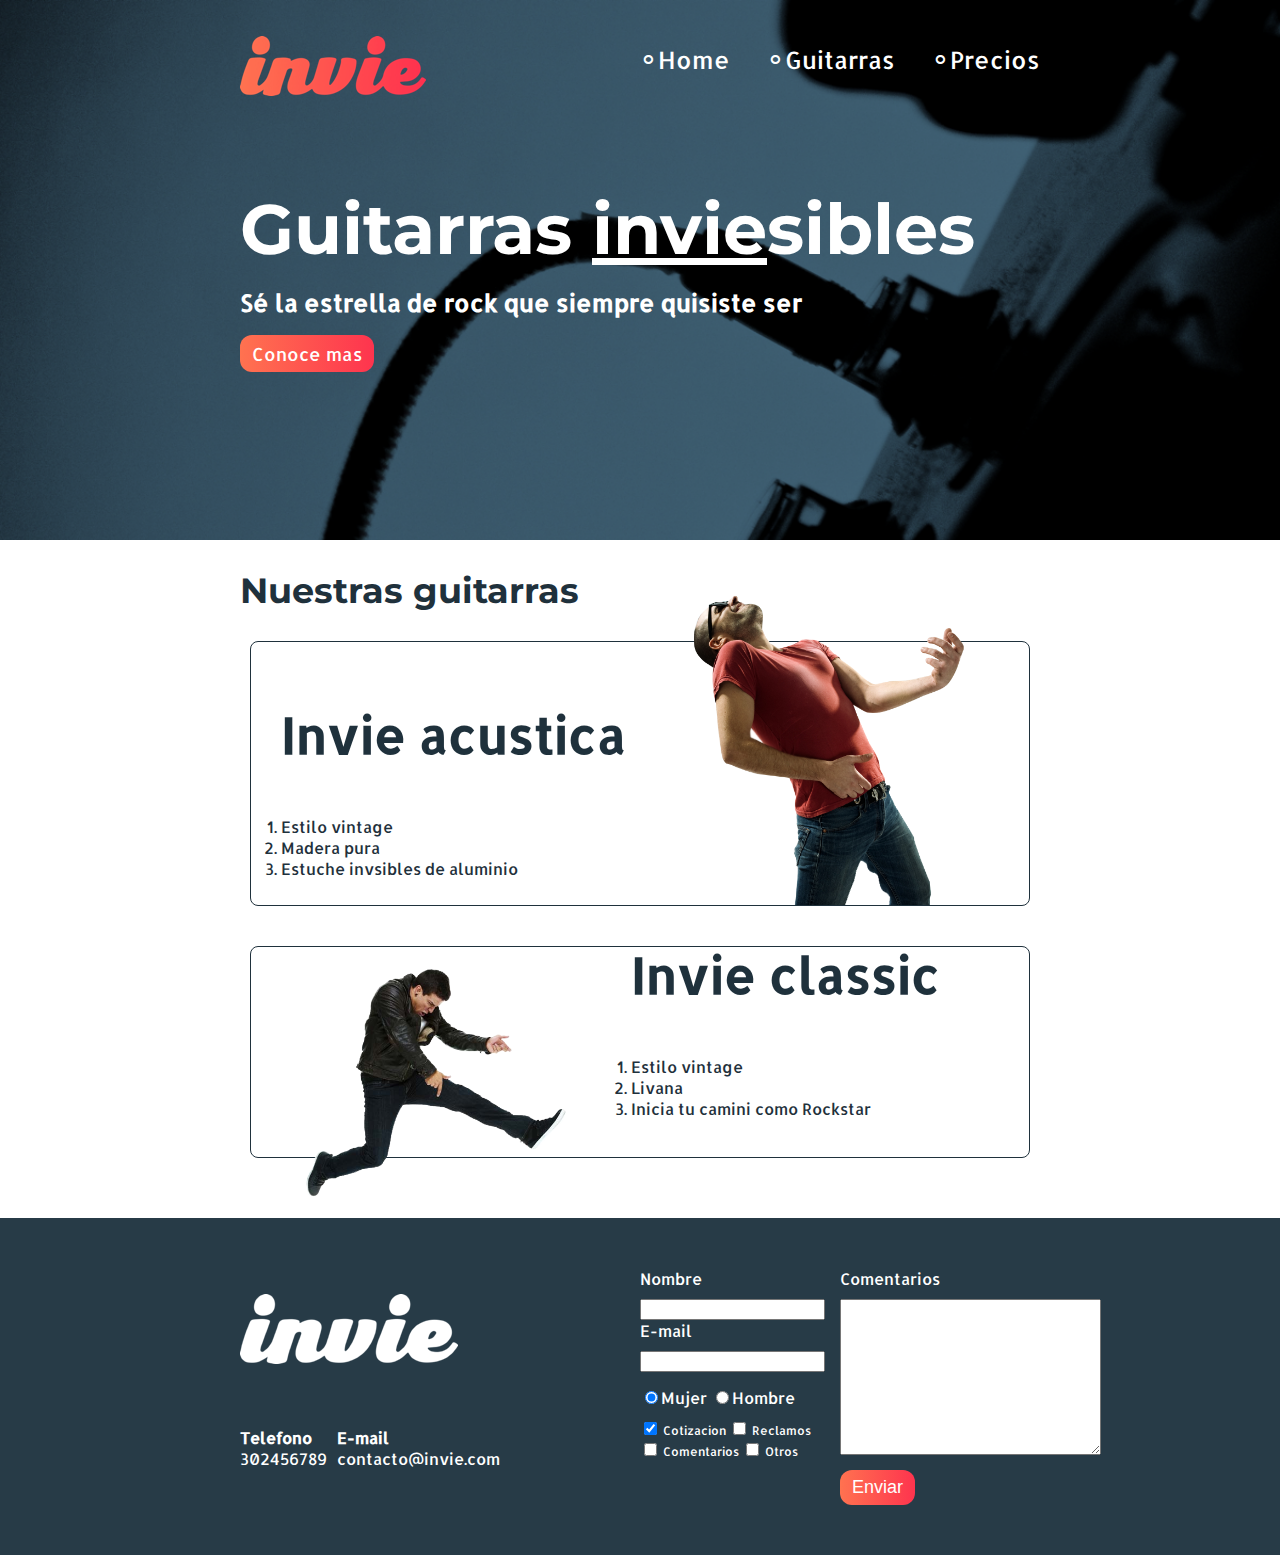
<file: index.html>
<!DOCTYPE html>
<html lang="en">
<head>
    <meta charset="UTF-8">
    <meta name="viewport" content="width=device-width, initial-scale=1.0">
    <meta http-equiv="X-UA-Compatible" content="ie=edge">
    <title>Invie - tus mejores guitarras!!</title>
    <link href="https://fonts.googleapis.com/css?family=Montserrat:400,700" rel="stylesheet">
    <link href="https://fonts.googleapis.com/css?family=Allerta" rel="stylesheet">
    <link rel="stylesheet" href="css/invie.css">
</head>
<body>
    <section id="portada" class="portada background"> <!-- portada -->
        <header id="header" class="header contenedor">
            <figure class="logotipo"> <!-- logotipo -->
                <img src="images/invie.png" width="186" height="60" alt="Invie logotipo">
            </figure>
            <nav class="menu"><!-- menu -->
                <ul>
                    <li><a href="index.html">Home</a></li>
                    <li><a href="#guitarras">Guitarras</a></li>
                    <li><a href="precios.html">Precios</a></li>
                </ul>
            </nav>
         </header>
    <div class="contenedor">
            <h1 class="titulo">Guitarras <span>invie</span>sibles</h1> <!-- titulo -->
            <h3 class="title-a">Sé la estrella de rock que siempre quisiste ser</h3> <!-- resumen -->
            <a class="button" href="#guitarras">Conoce mas</a> <!-- boton -->
        </div>
    </section>
    <section id="guitarras" class="guitarras contenedor"><!-- guitarra -->
        <h2>Nuestras guitarras</h2> <!-- titulo -->
        <article class="guitarra"> <!-- guitarra 1 -->
            <img class="right" src="images/invie-acustica.png" width="380"  alt="Guitarra invie acustica">
            
            <div class="contenedor-guitarra-a">
                <h3 class="title-b">Invie acustica</h3>
                <ol>
                    <li>Estilo vintage</li>
                    <li>Madera pura</li>
                    <li>Estuche invsibles de aluminio</li>
                </ol>
            </div>
        </article>
        <article class="guitarra b" > <!-- guitarra 2 -->
            <img class="left" src="images/invie-classic.png" width="350" alt="Guitarra invie classic">
            
            <div class="contenedor-guitarra-b">
                <h3 class="title-b">Invie classic</h3>
                <ol>
                    <li>Estilo vintage</li>
                    <li>Livana</li>
                    <li>Inicia tu camini como Rockstar</li>
                </ol>
            </div>
        </article>
    </section>
    <footer class="footer">
        <div class="contenedor">
            <div class="contacto">
                <img src="images/invie-white.png" alt="logotipo blanco">
                <a href="tel:+57302456789"><strong>Telefono</strong><span>302456789</span></a>
                <a href="malito:contacto@invie.com"><strong>E-mail</strong><span>contacto@invie.com</span></a>
            </div>
            <form class="formulario">
                <div class="col1">
                        <label for="nombre">Nombre</label>
                        <input type="text" id="nombre" name="nombre" required />
                        <label for="email">E-mail</label>
                        <input type="email" id="email" name="email" required />
                        <div class="sexo">
                            <label for="mujer"><input type="radio" id="mujer" name="sexo" value="mujer" checked>Mujer</label>
                            <label for="hombre"><input type="radio" id="hombre" name="sexo" value="hombre">Hombre</label>
                        </div>
                        <div class="intereses">
                            <label for="cotizacion">
                                <input type="checkbox" id="cotizacion" name="intereses" value="cotizacion" checked> Cotizacion
                            </label>
                            <label for="reclamos">
                                    <input type="checkbox" id="reclamos" name="intereses" value="reclamos"> Reclamos
                            </label>
                            <label for="comentarios">
                                    <input type="checkbox" id="comentarios" name="intereses" value="comentarios"> Comentarios
                            </label>
                            <label for="Otros">
                                    <input type="checkbox" id="Otros" name="intereses" value="otros"> Otros
                            </label>
                </div>
                </div>
                <div class="col2">
                    <label for="comentarios">Comentarios</label>
                    <textarea name="comentarios" id="comentarios" cols="30" rows="10"></textarea>
                    <input type="submit" value="Enviar" class="button"/>
                </div>
            </form>
        </div>   
    </footer>
</body>
</html>
</file>
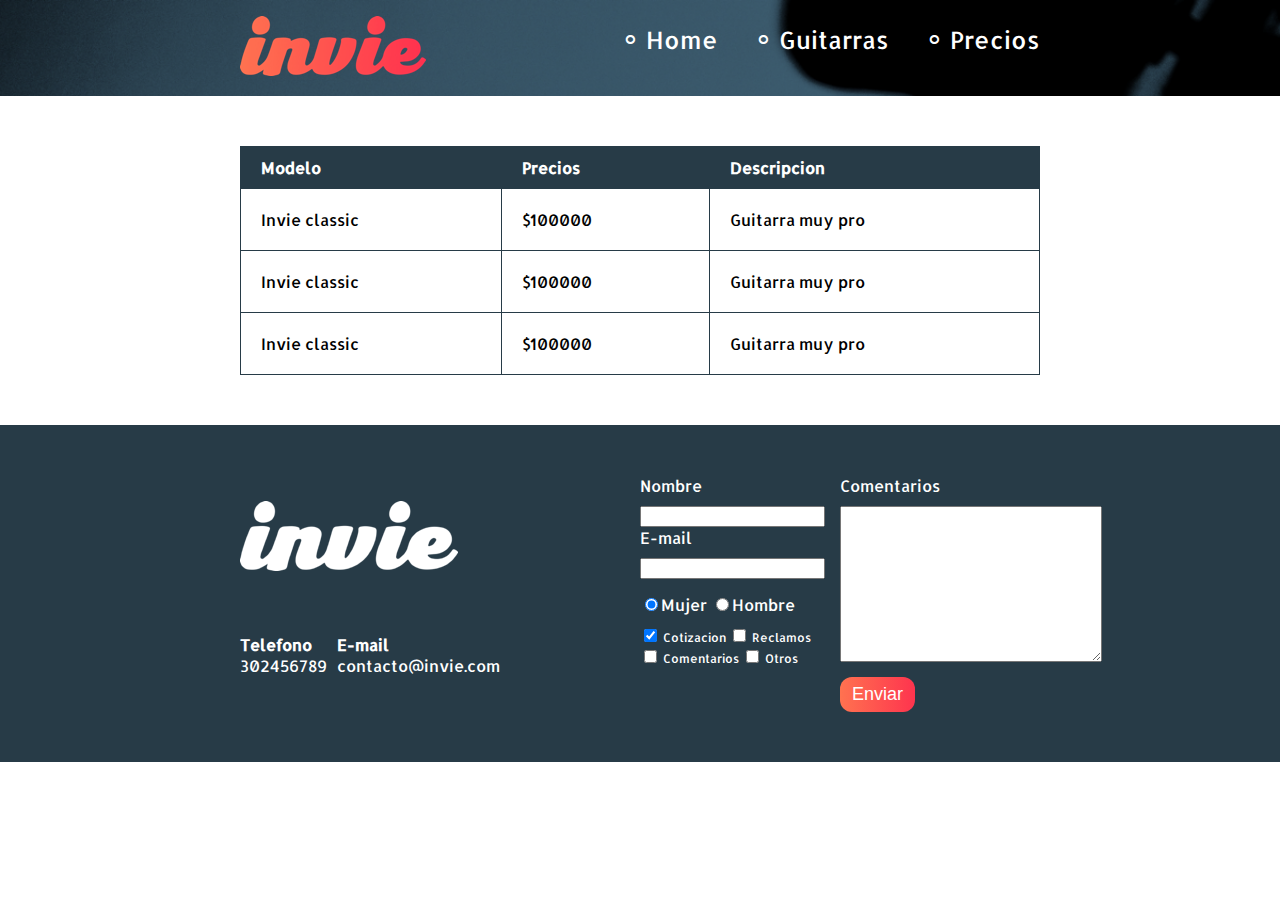
<file: precios.html>
<!DOCTYPE html>
<html lang="en">

<head>
    <meta charset="UTF-8">
    <meta name="viewport" content="width=device-width, initial-scale=1.0">
    <meta http-equiv="X-UA-Compatible" content="ie=edge">
    <title>Precos de tus mejores guitarras!!</title>
    <link href="https://fonts.googleapis.com/css?family=Montserrat:400,700" rel="stylesheet">
    <link href="https://fonts.googleapis.com/css?family=Allerta" rel="stylesheet">
    <link rel="stylesheet" href="css/invie.css">
</head>

<body>
    <header id="header" class="header background">
        <div class="contenedor">
           <figure class="logotipo"><!-- logotipo -->
            <img src="images/invie.png" width="186" height="60" alt="Invie logotipo">
        </figure>
        <nav class="menu"><!-- menu -->
            <ul>
                <li>
                    <a href="index.html">Home</a>
                </li>
                <li>
                    <a href="index.html#guitarras">Guitarras</a>
                </li>
                <li>
                    <a href="precios.html">Precios</a>
                </li>
            </ul>
        </nav> 
        </div>
        
    </header>

    <body>
        <section class="tabla">
            <div class="contenedor">
                <table>
                <thead>
                    <tr>
                        <th>Modelo</th>
                        <th>Precios</th>
                        <th>Descripcion</th>
                    </tr>
                </thead>
                <tbody>
                    <tr>
                        <td>Invie classic</td>
                        <td>$100000</td>
                        <td>Guitarra muy pro</td>
                    </tr>
                    <tr>
                        <td>Invie classic</td>
                        <td>$100000</td>
                        <td>Guitarra muy pro</td>
                    </tr>
                    <tr>
                        <td>Invie classic</td>
                        <td>$100000</td>
                        <td>Guitarra muy pro</td>
                    </tr>
                </tbody>
            </table>
            </div>
            
        </section>
        <footer class="footer">
            <div class="contenedor">
                <div class="contacto">
                    <img src="images/invie-white.png" alt="logotipo blanco">
                    <a href="tel:+57302456789">
                        <strong>Telefono</strong>
                        <span>302456789</span>
                    </a>
                    <a href="malito:contacto@invie.com">
                        <strong>E-mail</strong>
                        <span>contacto@invie.com</span>
                    </a>
                </div>
                <form class="formulario">
                    <div class="col1">
                        <label for="nombre">Nombre</label>
                        <input type="text" id="nombre" name="nombre" required />
                        <label for="email">E-mail</label>
                        <input type="email" id="email" name="email" required />
                        <div class="sexo">
                            <label for="mujer">
                                <input type="radio" id="mujer" name="sexo" value="mujer" checked>Mujer</label>
                            <label for="hombre">
                                <input type="radio" id="hombre" name="sexo" value="hombre">Hombre</label>
                        </div>
                        <div class="intereses">
                            <label for="cotizacion">
                                <input type="checkbox" id="cotizacion" name="intereses" value="cotizacion" checked> Cotizacion
                            </label>
                            <label for="reclamos">
                                <input type="checkbox" id="reclamos" name="intereses" value="reclamos"> Reclamos
                            </label>
                            <label for="comentarios">
                                <input type="checkbox" id="comentarios" name="intereses" value="comentarios"> Comentarios
                            </label>
                            <label for="Otros">
                                <input type="checkbox" id="Otros" name="intereses" value="otros"> Otros
                            </label>
                        </div>
                    </div>
                    <div class="col2">
                        <label for="comentarios">Comentarios</label>
                        <textarea name="comentarios" id="comentarios" cols="30" rows="10"></textarea>
                        <input type="submit" value="Enviar" class="button" />
                    </div>
                </form>
            </div>
        </footer>
    </body>

</html>
</file>
<file: css/invie.css>
/* font-family: 'Montserrat', sans-serif; */
/* font-family: 'Allerta', sans-serif; */
/* * {
    width: ;
    height: ;
    padding: 10px;
    margin: 10px;
    border: 2px solid red;
} */
body {
    font-family: 'Allerta', sans-serif;
    margin: 0;
}

.contenedor{
    width: 800px;
    margin: auto;
    position: relative;
}

.background{
    background-image: url('../images/background.png');
    background-size: cover;
}

.button {
    border-radius: 12px;
    background: #fd324e;
    color: white;
    border: none;
    padding: 7px 12px;
    font-size: 18px;
    background: linear-gradient(to left,#fe344e, #ff7250);
    cursor: pointer;
    text-decoration: none;
}

.titulo {
    font-size: 70px;
    margin-bottom: 15px;
    margin-top: 70px;
    font-family: 'Montserrat', sans-serif;
}

.titulo span{
    text-decoration: underline;
}

.title-a{
    font-size: 24px;
    margin-top: 0;
}

.guitarras {
    color: #1F313C;
    margin-bottom: 60px;
}

.guitarras h2{
    font-size: 35px;
    font-family: 'Montserrat', sans-serif;
}

.title-b {
    font-size: 50px;
    margin-bottom: 20x;
}

.portada { 
    color: white;
    padding: 20px;
    height: 500px;
    
}

.portada button {
    margin-bottom: 70px;
}

.menu {
    font-size: 24px;
    display: inline-block;
    position: absolute;
    right: 0;
}

.menu li {
    display: inline-block;
    margin-left: 30px;
}

.menu li:before {
    content: '∘';
    font-size: 30px;
    line-height: 20px;
    color: white;
}

.menu a{
    color: white;
    text-decoration: none;
}

.logotipo {
    display: inline-block;
    margin-left: 0;
}


.right {
    float: right;
    position: relative;
    top: -127px;
}

.left {
    float: left;
    position: relative;
    
}

.guitarra {
    margin: 10px 10px 40px 10px;
    padding: 10px;
    /* overflow: hidden; */
    border: 1px solid #1F313C;
    border-radius: 8px;
}

.guitarra ol {
    padding: 0;
}

.guitarra.b{
    height: 190px;
}
.contenedor-guitarra-a {
    padding-left: 20px;
}

.contenedor-guitarra-b {
    margin-left: 370px;
    position: relative;
    bottom: 90px;
}

.header{
    position: relative;
}

.footer{
    background: #273b47;
    padding: 50px 10px;
}

.contacto {
    display: flex;
    width: 300px;
    flex-wrap: wrap;
    align-items: center;
}

.contacto img {
    display: block;
}

.contacto strong {
    display: block;
}
.contacto a {
    color: white;
    text-decoration: none;
    margin: 10px 10px 10px 0;
}

.footer .contenedor {
    display: flex;
    justify-content: space-between;
}

.formulario {
    display: flex;
    width: 400px;
    color: white;
    /* padding: 50px 10px; */
}

.col1, .col2 {
    display: flex;
    flex-direction: column;
}

.col1 {
    margin-right: 15px;
}

.col2 {
    align-items: flex-start;
}

.col2 .button {
    margin-top: 15px;
}

.intereses label{
    font-size: 12px;
}

.formulario label, .sexo, .intereses {
    margin-bottom: 10px;
}

input, textarea {
    outline: 0;
}

input:focus, textarea:focus {
    background: lightgray;
}

.sexo {
    margin-top: 15px; 
}

table{
    width: 100%;

}

th{
    background: #273b47;
    color: white;
    padding: 10px 20px;
    text-align: left;
}

td {
    padding: 20px;
}

table, td, th{
    border: 1px solid #273b47;
    border-collapse: collapse;
}

.tabla{
    margin:50px 0;
}
</file>
